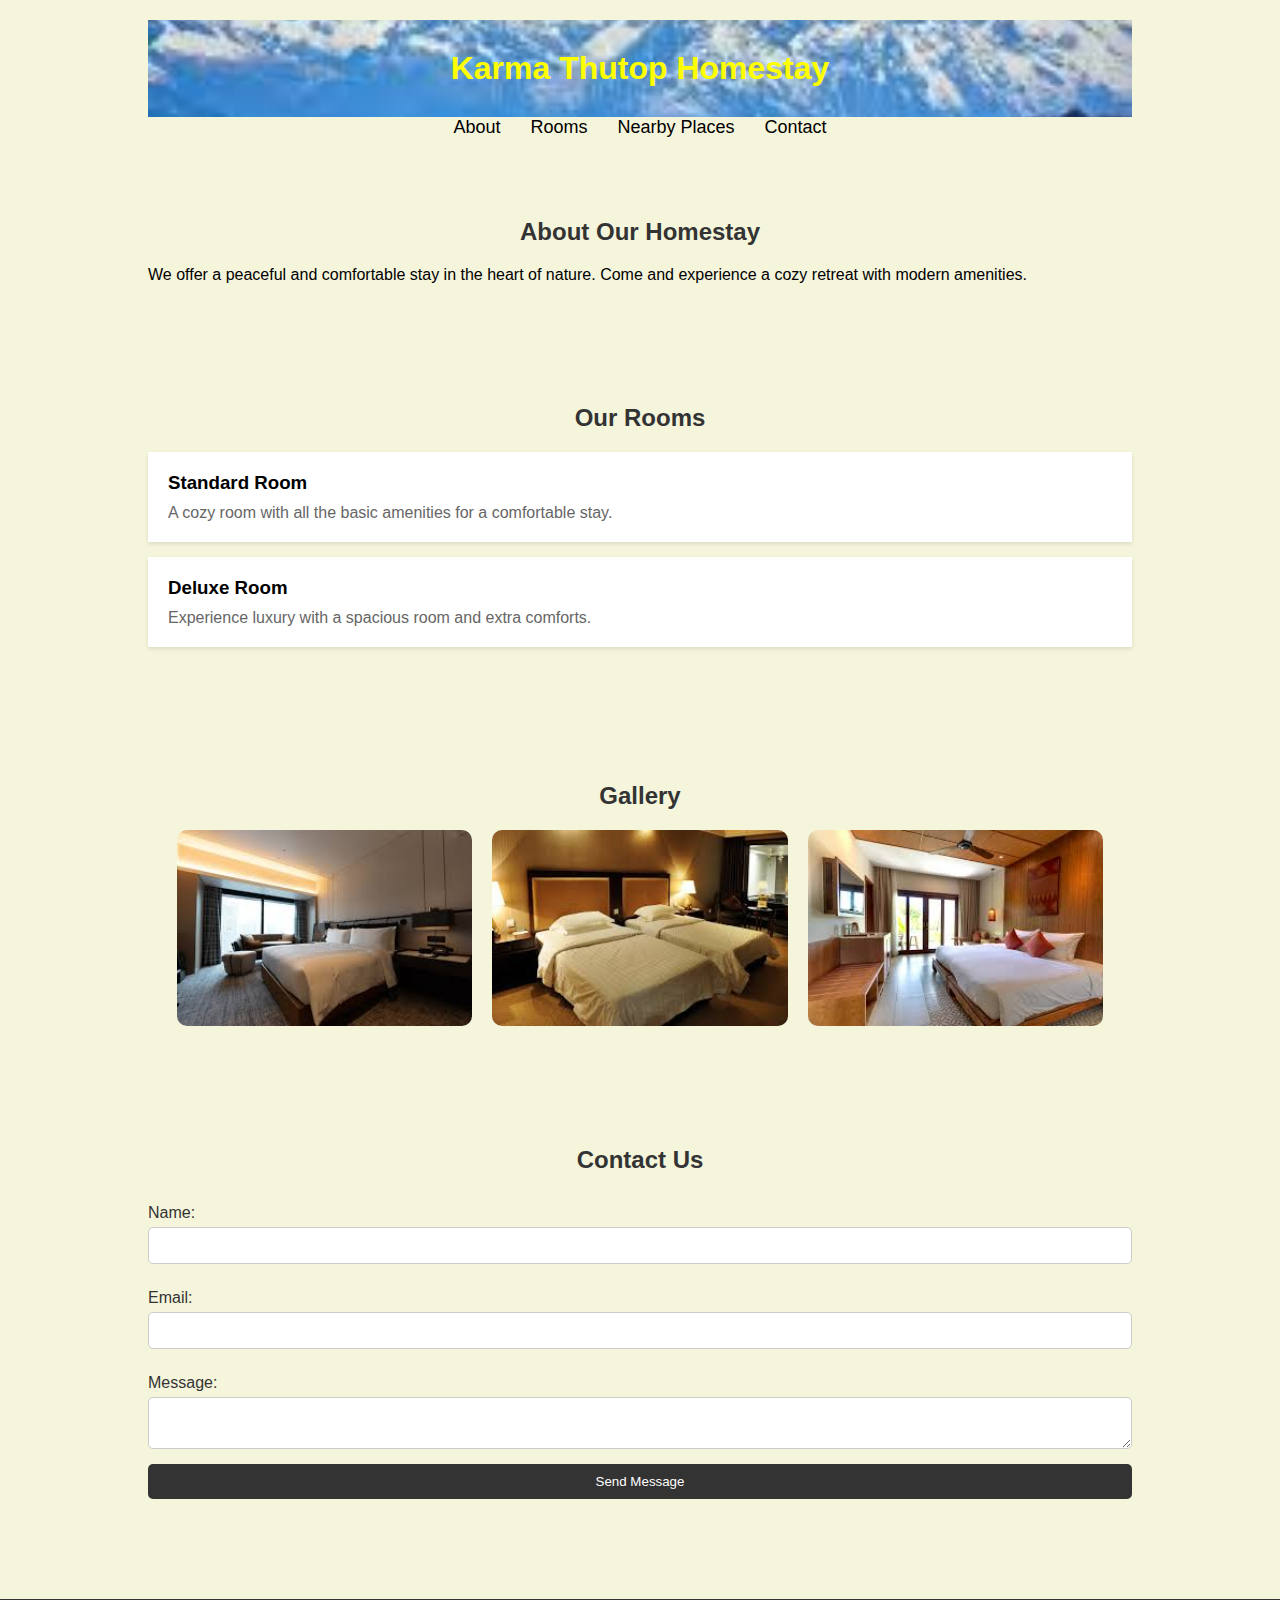
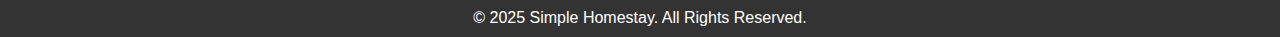
<file: index.html>
<!DOCTYPE html>
<html lang="en">
<head>
    <meta charset="UTF-8">
    <meta name="viewport" content="width=device-width, initial-scale=1.0">
    <title>Simple Homestay</title>
    <link rel="stylesheet" href="style.css">
</head>
<body>
    <header>
        <div class="container">
            <h1>Karma Thutop Homestay</h1>
            <nav>
                <ul>
                    <li><a href="./public/about.html">About</a></li>
                    <li><a href="./rooms.html">Rooms</a></li>
                    <li><a href="./nearbyplaces.html">Nearby Places</a></li>
                    <li><a href="./public/contact.html">Contact</a></li>
                </ul>
            </nav>
        </div>
    </header>

    <section id="about">
        <div class="container">
            <h2>About Our Homestay</h2>
            <p>We offer a peaceful and comfortable stay in the heart of nature. Come and experience a cozy retreat with modern amenities.</p>
        </div>
    </section>

    <section id="rooms">
        <div class="container">
            <h2>Our Rooms</h2>
            <div class="room">
                <h3>Standard Room</h3>
                <p>A cozy room with all the basic amenities for a comfortable stay.</p>
            </div>
            <div class="room">
                <h3>Deluxe Room</h3>
                <p>Experience luxury with a spacious room and extra comforts.</p>
            </div>
        </div>
    </section>

    <section id="gallery">
        <div class="container">
            <h2>Gallery</h2>
            <div class="images">
                <img src="./assets/images/gal1.jpg" alt="Room 1">
                <img src="./assets/images/gal2.jpg" alt="Room 2">
                <img src="./assets/images/gal3.jpg" alt="Room 3">
            </div>
        </div>
    </section>

    <section id="contact">
        <div class="container">
            <h2>Contact Us</h2>
            <form>
                <label for="name">Name:</label>
                <input type="text" id="name" name="name" required>

                <label for="email">Email:</label>
                <input type="email" id="email" name="email" required>

                <label for="message">Message:</label>
                <textarea id="message" name="message" required></textarea>

                <button type="submit">Send Message</button>
            </form>
        </div>
    </section>

    <footer>
        <p>&copy; 2025 Simple Homestay. All Rights Reserved.</p>
    </footer>
</body>
</html>
</file>
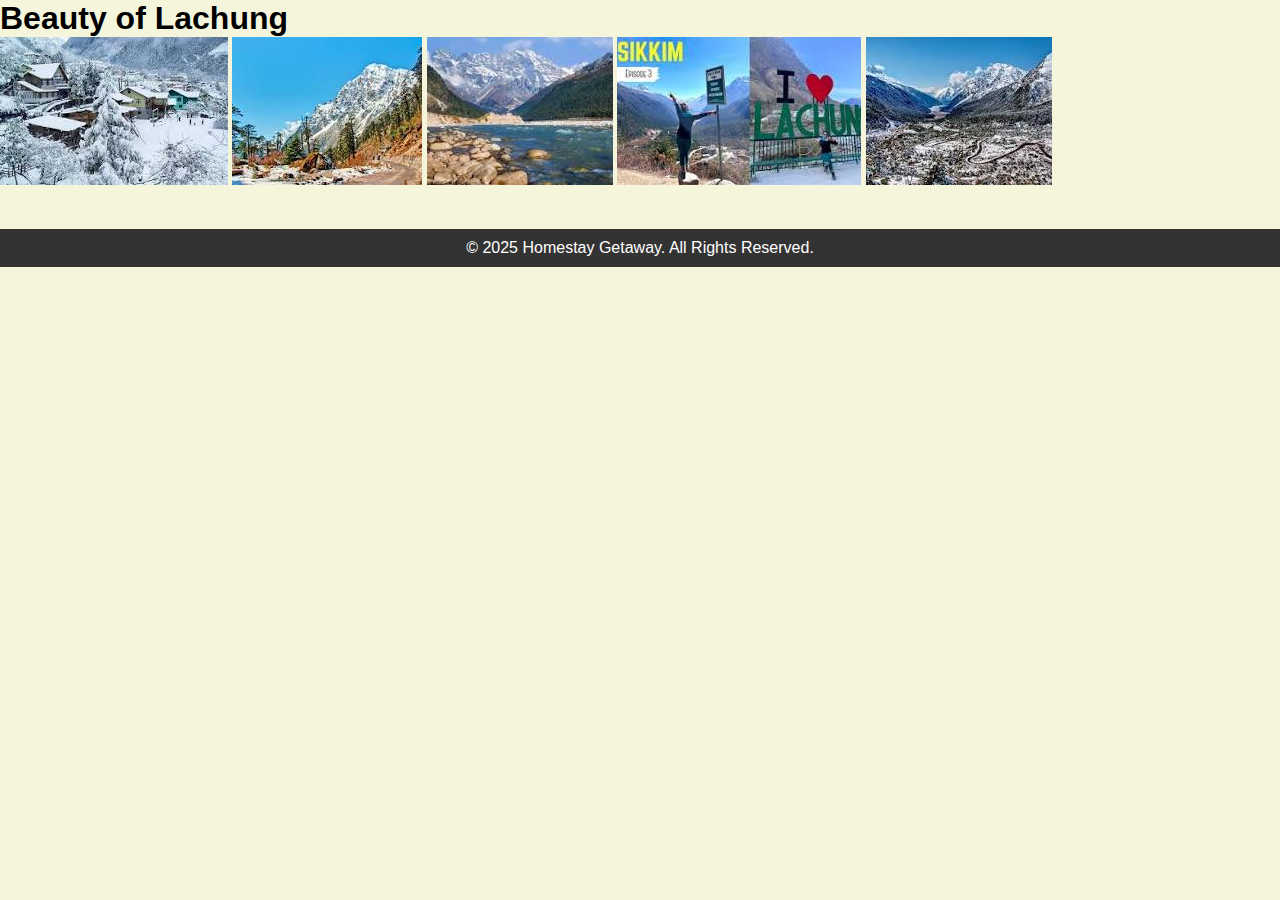
<file: galary.html>
<!DOCTYPE html>
<html lang="en">
<head>
    <meta charset="UTF-8">
    <meta name="viewport" content="width=device-width, initial-scale=1.0">
    <meta http-equiv="X-UA-Compatible" content="ie=edge">
    <title>Gallery</title>
    <link rel="stylesheet" href="style.css">
</head>
<body>
   
	<h1> Beauty of Lachung</h1>
    <!-- Gallery Section -->
 <img src="./assets/images/download1.jpg" alt="Room 1">
 <img src="./assets/images/download2.jpg" alt="Room 1">
 <img src="./assets/images/download3.jpg" alt="Room 1">
 <img src="./assets/images/download4.jpg" alt="Room 1">
 <img src="./assets/images/download5.jpg" alt="Room 1">

    <!-- Footer -->
    <footer>
        <p>&copy; 2025 Homestay Getaway. All Rights Reserved.</p>
    </footer>
</body>
</html>
</file>
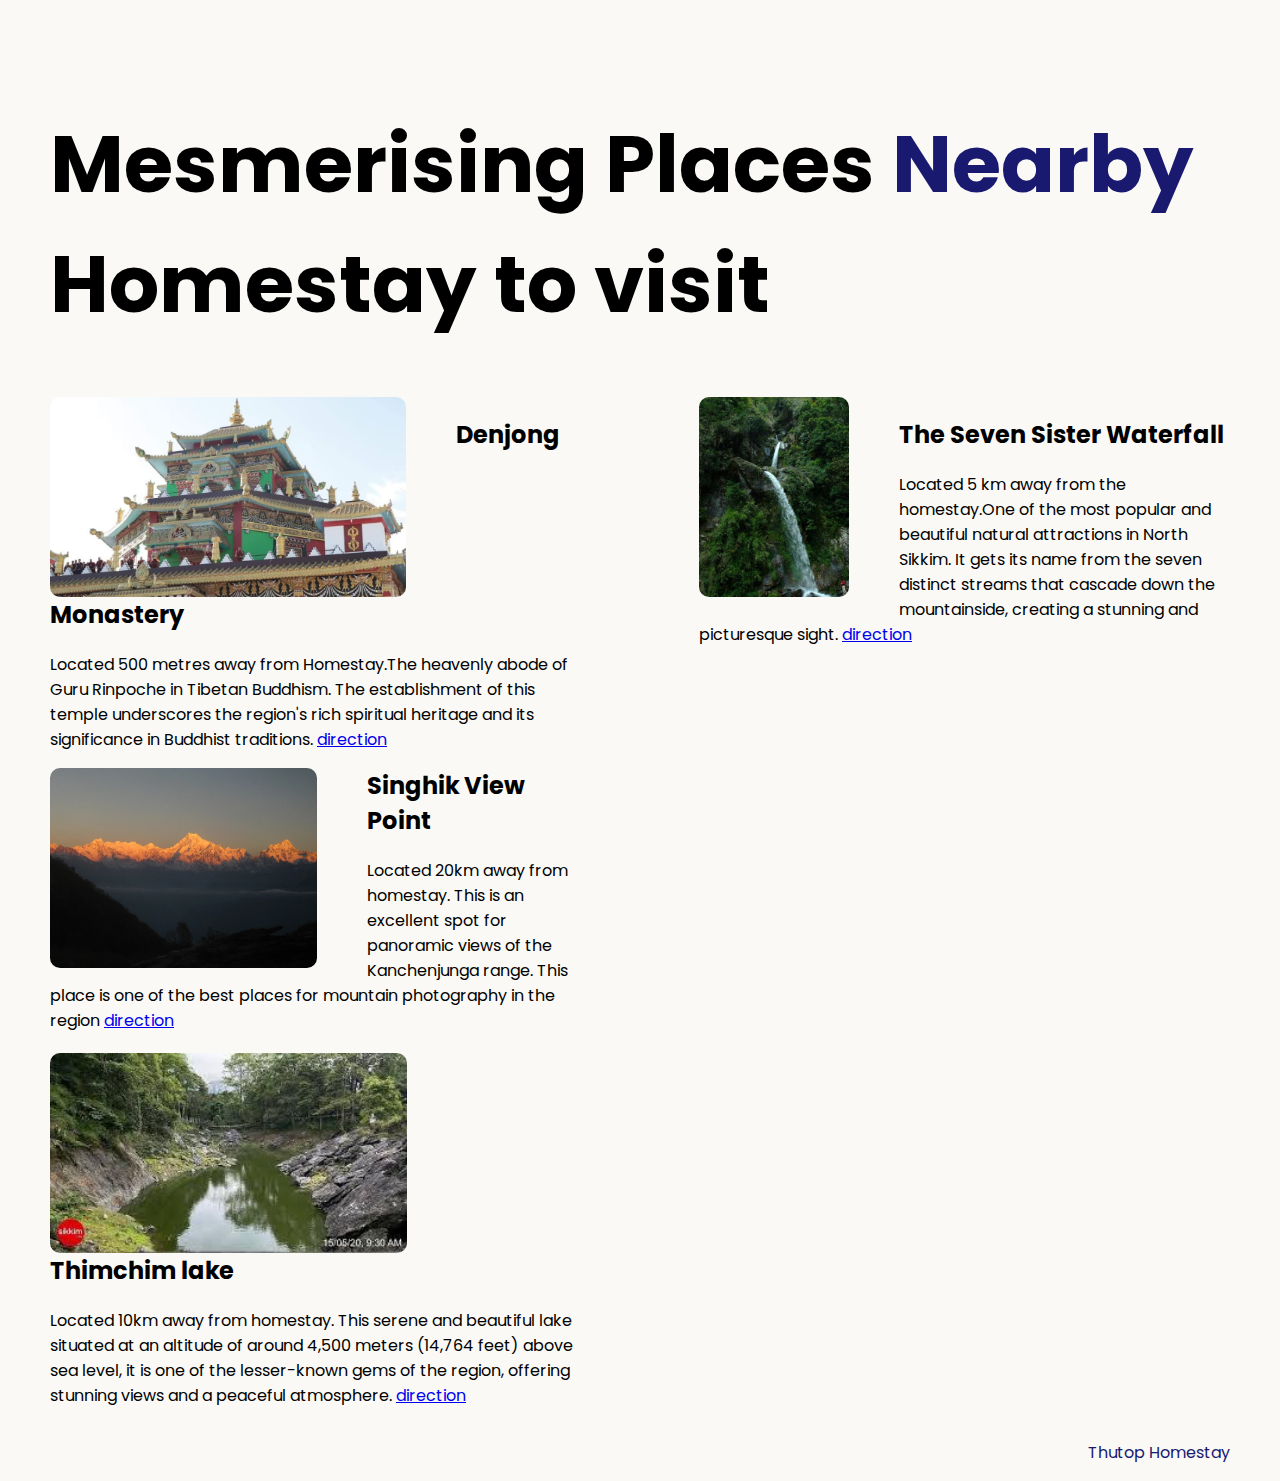
<file: nearbyplaces.html>
<!DOCTYPE html>
<html lang="en">

<head>
  <meta charset="UTF-8">
  <meta name="viewport" content="width=device-width, initial-scale=1.0">
  <title>Places Nearby</title>
  <link rel="stylesheet" href="./nearbyplaces.css">
  <link rel="preconnect" href="https://fonts.googleapis.com">
  <link rel="preconnect" href="https://fonts.gstatic.com" crossorigin>
  <link href="https://fonts.googleapis.com/css2?family=Poppins:wght@400;700&display=swap" rel="stylesheet">
</head>

<body>
  <div class="main">
    <h1>Mesmerising Places <span class="nearby">Nearby</span> Homestay to visit</h1>
    <div class="left card"><img class="title-image" src="./assets/images/monastery.jpg" alt="phodong monastery">
      <h2 class="card-title">Denjong Monastery</h2>
      <p class="card-text">Located 500 metres away from Homestay.The heavenly abode of Guru Rinpoche in Tibetan Buddhism. 
        The establishment of this temple underscores the region's rich spiritual heritage and its significance in Buddhist traditions.
        <a href="https://maps.app.goo.gl/tUFqTvHoGXqWrvmd7">direction</a></p>
    </div>

    <div class="right card"><img class="title-image" src="./assets/images/seven_sister_fall.jpg" alt="metal structure">
      <h2 class="card-title">The Seven Sister Waterfall</h2>
      <p>Located 5 km away from the homestay.One of the most popular and beautiful natural attractions in North Sikkim. 
        It gets its name from the seven distinct streams that cascade down the mountainside, creating a stunning and picturesque sight.
        <a href="https://maps.app.goo.gl/66Y5LexdXcpNmysr5">direction</a></p>
    </div>

    <div class="le card"><img class="title-image" src="./assets/images/Singhik_View_Point.jpg" alt="metal structure">
      <h2 class="card-title">Singhik View Point</h2>
      <p>Located 20km away from homestay. This is an excellent spot for panoramic views of the Kanchenjunga range. 
        This place is one of the best places for mountain photography in the region
        <a href="https://maps.app.goo.gl/66Y5LexdXcpNmysr5">direction</a></p>
    </div>

    <div class="ri card"><img class="title-image" src="./assets/images/thingchm_lake.jpg" alt="metal structure">
      <h2 class="card-title">Thimchim lake</h2>
      <p>Located 10km away from homestay. This serene and beautiful lake situated at an altitude of around 4,500 meters (14,764 feet) above sea level,
         it is one of the lesser-known gems of the region, offering stunning views and a peaceful atmosphere.
        <a href="https://maps.app.goo.gl/66Y5LexdXcpNmysr5">direction</a></p>
    </div>

  </div>
  <footer>
    <p>Thutop Homestay</p>
  </footer>
</body>

</html>
</file>
<file: nearbyplaces.css>
body {
  font-family: "Poppins", sans-serif;
  margin: 50px 50px 0 50px;
  background-color: #faf9f6;
  display: flex;
  flex-direction: column;
  min-height: 95vh;
}
.main {
  flex: 1;
}

h1 {
  font-size: 5rem;
}

footer {
  text-align: right;
  color: midnightblue;
}

.nearby {
  color: midnightblue;
}

.title-image {
  height: 200px;
  float: left;
  margin-right: 50px;
  border-radius: 10px;
}

.card {
  width:45%;
}

.left {
  float: left;
}

.right {
  float: right;
}

@media (max-width: 680px) {
    h1 {
    font-size: 2rem;
    text-align: center;
  }

  .card {
    width: 100%;
    display: block;
    margin-bottom: 30px;
    text-align: justify;
  }

  .card img {
    margin-bottom: 10px;
    width: 100%;
    display: inline;
    object-fit: cover;
  }
}
</file>
<file: style.css>
/* Reset default styles */
* {
    margin: 0;
    padding: 0;
    box-sizing: border-box;
}

body {
    font-family: Arial, sans-serif;
    background-color: Beige;
}

.container {
    width: 80%;
    margin: 0 auto;
    padding: 20px;
}

header {
    color: yellow;
    
}

header h1 {
  text-align: center;
  padding: 30px;
  background-image: url('./assets/images/kanchen4.jpg'); /* Path to your mountain image */
  background-size: cover; /* Ensures the image covers the entire background of h1 */
  background-position: center; /* Ensures the image is centered */
  background-repeat: no-repeat; /* Prevents the image from repeating */
}

nav ul {
    display: flex;
    justify-content: center;
    list-style: none;
}

nav ul li {
    margin: 0 15px;
}

nav ul li a {
    color: black;
    text-decoration: none;
    font-size: 18px;
}

nav ul li a:hover {
    text-decoration: underline;
}

section {
    padding: 40px 0;
}

h2 {
    text-align: center;
    margin-bottom: 20px;
    color: #333;
}

.room {
    background-color: #fff;
    padding: 20px;
    margin: 15px 0;
    box-shadow: 0 2px 4px rgba(0, 0, 0, 0.1);
}

.room h3 {
    margin-bottom: 10px;
}

.room p {
    color: #666;
}

#gallery .images {
    display: flex;
    justify-content: center;
    gap: 20px;
}

#gallery .images img {
    width: 30%;
    border-radius: 10px;
}

form {
    display: flex;
    flex-direction: column;
}

form label {
    margin: 10px 0 5px;
    color: #333;
}

form input,
form textarea {
    padding: 10px;
    margin-bottom: 15px;
    border: 1px solid #ccc;
    border-radius: 5px;
}

form button {
    padding: 10px;
    background-color: #333;
    color: white;
    border: none;
    border-radius: 5px;
    cursor: pointer;
}

form button:hover {
    background-color: #555;
}

footer {
    background-color: #333;
    color: white;
    text-align: center;
    padding: 10px 0;
    margin-top: 40px;
}
</file>
